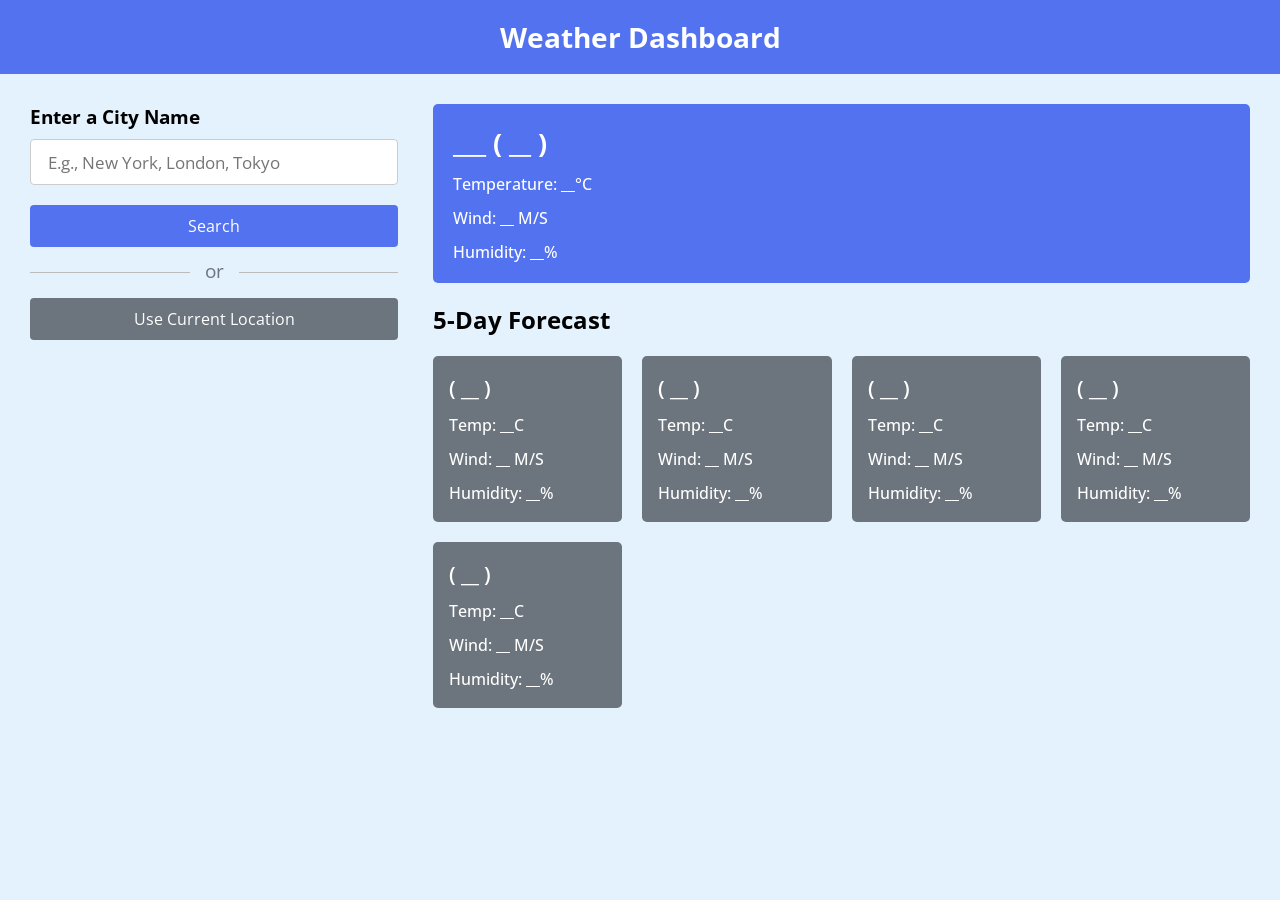
<file: weather app/index.html>
<!DOCTYPE html>
<!-- Coding By CodingNepal - www.codingnepalweb.com -->
<html lang="en">
  <head>
    <meta charset="utf-8">
    <title>Weather App Project JavaScript | CodingNepal</title>
    <link rel="stylesheet" href="style.css">
    <meta name="viewport" content="width=device-width, initial-scale=1.0">
    <script src="script.js" defer></script>
  </head>
  <body>
    <h1>Weather Dashboard</h1>
    <div class="container">
      <div class="weather-input">
        <h3>Enter a City Name</h3>
        <input class="city-input" type="text" placeholder="E.g., New York, London, Tokyo">
        <button class="search-btn">Search</button>
        <div class="separator"></div>
        <button class="location-btn">Use Current Location</button>
      </div>
      <div class="weather-data">
        <div class="current-weather">
          <div class="details">
            <h2>___ ( __ )</h2>
            <h6>Temperature: __°C</h6>
            <h6>Wind: __ M/S</h6>
            <h6>Humidity: __%</h6>
          </div>
        </div>
        <div class="days-forecast">
          <h2>5-Day Forecast</h2>
          <ul class="weather-cards">
            <li class="card">
              <h3>( __ )</h3>
              <h6>Temp: __C</h6>
              <h6>Wind: __ M/S</h6>
              <h6>Humidity: __%</h6>
            </li>
            <li class="card">
              <h3>( __ )</h3>
              <h6>Temp: __C</h6>
              <h6>Wind: __ M/S</h6>
              <h6>Humidity: __%</h6>
            </li>
            <li class="card">
              <h3>( __ )</h3>
              <h6>Temp: __C</h6>
              <h6>Wind: __ M/S</h6>
              <h6>Humidity: __%</h6>
            </li>
            <li class="card">
              <h3>( __ )</h3>
              <h6>Temp: __C</h6>
              <h6>Wind: __ M/S</h6>
              <h6>Humidity: __%</h6>
            </li>
            <li class="card">
              <h3>( __ )</h3>
              <h6>Temp: __C</h6>
              <h6>Wind: __ M/S</h6>
              <h6>Humidity: __%</h6>
            </li>
          </ul>
        </div>
      </div>
    </div>
    
  </body>
</html>
</file>
<file: weather app/style.css>
/* Import Google font - Open Sans */
@import url('https://fonts.googleapis.com/css2?family=Open+Sans:wght@400;500;600;700&display=swap');
* {
  margin: 0;
  padding: 0;
  box-sizing: border-box;
  font-family: 'Open Sans', sans-serif;
}
body {
  background: #E3F2FD;
}
h1 {
  background: #5372F0;
  font-size: 1.75rem;
  text-align: center;
  padding: 18px 0;
  color: #fff;
}
.container {
  display: flex;
  gap: 35px;
  padding: 30px;
}
.weather-input {
  width: 550px;
}
.weather-input input {
  height: 46px;
  width: 100%;
  outline: none;
  font-size: 1.07rem;
  padding: 0 17px;
  margin: 10px 0 20px 0;
  border-radius: 4px;
  border: 1px solid #ccc;
}
.weather-input input:focus {
  padding: 0 16px;
  border: 2px solid #5372F0;
}
.weather-input .separator {
  height: 1px;
  width: 100%;
  margin: 25px 0;
  background: #BBBBBB;
  display: flex;
  align-items: center;
  justify-content: center;
}
.weather-input .separator::before{
  content: "or";
  color: #6C757D;
  font-size: 1.18rem;
  padding: 0 15px;
  margin-top: -4px;
  background: #E3F2FD;
}
.weather-input button {
  width: 100%;
  padding: 10px 0;
  cursor: pointer;
  outline: none;
  border: none;
  border-radius: 4px;
  font-size: 1rem;
  color: #fff;
  background: #5372F0;
  transition: 0.2s ease;
}
.weather-input .search-btn:hover {
  background: #2c52ed;
}
.weather-input .location-btn {
  background: #6C757D;
}
.weather-input .location-btn:hover {
  background: #5c636a;
}
.weather-data {
  width: 100%;
}
.weather-data .current-weather {
  color: #fff;
  background: #5372F0;
  border-radius: 5px;
  padding: 20px 70px 20px 20px;
  display: flex;
  justify-content: space-between;
}
.current-weather h2 {
  font-weight: 700;
  font-size: 1.7rem;
}
.weather-data h6 {
  margin-top: 12px;
  font-size: 1rem;
  font-weight: 500;
}
.current-weather .icon {
  text-align: center;
}
.current-weather .icon img {
  max-width: 120px;
  margin-top: -15px;
}
.current-weather .icon h6 {
  margin-top: -10px;
  text-transform: capitalize;
}
.days-forecast h2 {
  margin: 20px 0;
  font-size: 1.5rem;
}
.days-forecast .weather-cards {
  display: flex;
  gap: 20px;
}
.weather-cards .card {
  color: #fff;
  padding: 18px 16px;
  list-style: none;
  width: calc(100% / 5);
  background: #6C757D;
  border-radius: 5px;
}
.weather-cards .card h3 {
  font-size: 1.3rem;
  font-weight: 600;
}
.weather-cards .card img {
  max-width: 70px;
  margin: 5px 0 -12px 0;
}

@media (max-width: 1400px) {
  .weather-data .current-weather {
    padding: 20px;
  }
  .weather-cards {
    flex-wrap: wrap;
  }
  .weather-cards .card {
    width: calc(100% / 4 - 15px);
  }
}
@media (max-width: 1200px) {
  .weather-cards .card {
    width: calc(100% / 3 - 15px);
  }
}
@media (max-width: 950px) {
  .weather-input {
    width: 450px;
  }
  .weather-cards .card {
    width: calc(100% / 2 - 10px);
  }
}
@media (max-width: 750px) {
  h1 {
    font-size: 1.45rem;
    padding: 16px 0;
  }
  .container {
    flex-wrap: wrap;
    padding: 15px;
  }
  .weather-input {
    width: 100%;
  }
  .weather-data h2 {
    font-size: 1.35rem;
  }
}
</file>
